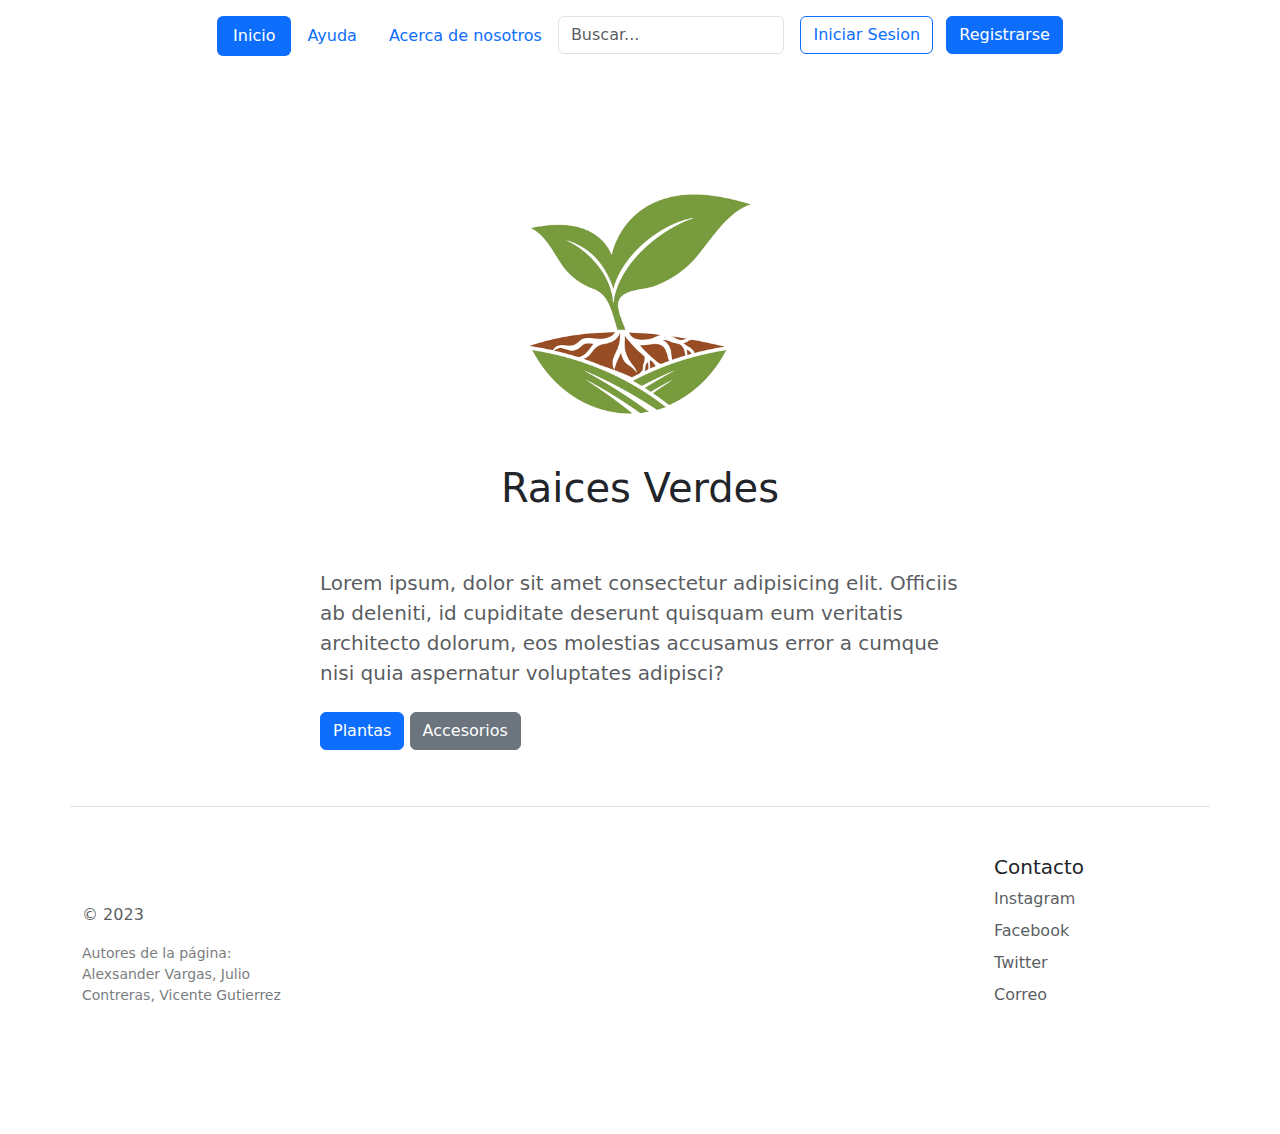
<file: index.html>
<!DOCTYPE html>
<html lang="en">

<head>
  <meta charset="UTF-8">
  <meta http-equiv="X-UA-Compatible" content="IE=edge">
  <meta name="viewport" content="width=device-width, initial-scale=1.0">
  <title>Raices Verdes</title>
  <link rel="stylesheet" href="mystyle.css">
  <link rel="stylesheet" href="css/bootstrap.min.css">
  <script src="js/bootstrap.bundle.js"></script>
</head>

<body>
  <div class="container">
    <header class="d-flex justify-content-center py-3">
      <ul class="nav nav-pills">
        <li class="nav-item"><a href="#" class="nav-link active" aria-current="page">Inicio</a></li>
        <li class="nav-item"><a href="ayuda.html" class="nav-link">Ayuda</a></li>
        <li class="nav-item"><a href="acercade.html" class="nav-link">Acerca de nosotros</a></li>
        <form>
          <input type="search" class="form-control" placeholder="Buscar...">
        </form>
      </ul>
      <div class="col-md-3 text-end">
        <a href="login.html" class="btn btn-outline-primary me-2">Iniciar Sesion</a>
        <a href="registro.html" class="btn btn-primary">Registrarse</a>
      </div>
    </header>
  </div>




  <br><br><br>
  <div class="col-lg-6 col-md-8 mx-auto">
    <img src="img/capitalismo.png" alt="..." width="50%" class="rounded mx-auto d-block">
    <h1 class="fw-light">Raices Verdes</h1><br><br>
    <p class="lead text-body-secondary">Lorem ipsum, dolor sit amet consectetur adipisicing elit. Officiis ab deleniti,
      id cupiditate deserunt quisquam eum veritatis architecto dolorum, eos molestias accusamus error a cumque nisi quia
      aspernatur voluptates adipisci?</p>
    <p>
      <a href="plantas.html" class="btn btn-primary my-2">Plantas</a>
      <a href="accesorios.html" class="btn btn-secondary my-2">Accesorios</a>
    </p>
  </div>

  <div class="container">
    <footer class="row row-cols-1 row-cols-sm-2 row-cols-md-5 py-5 my-5 border-top">
      <div class="col mb-3">
        <a href="/" class="d-flex align-items-center mb-3 link-body-emphasis text-decoration-none">
          <svg class="bi me-2" width="40" height="32">
            <use xlink:href="#bootstrap"></use>
          </svg>
        </a>
        <p class="text-body-secondary">© 2023</p>
        <p class="small opacity">Autores de la página: Alexsander Vargas, Julio Contreras, Vicente Gutierrez</p>
      </div>
      <div class="col mb-3">
      </div>
      <div class="col mb-3">
      </div>
      <div class="col mb-3">
      </div>
      <div class="col mb-3">
        <h5>Contacto</h5>
        <ul class="nav flex-column">
          <li class="nav-item mb-2"><a href="#" class="nav-link p-0 text-body-secondary">Instagram</a></li>
          <li class="nav-item mb-2"><a href="#" class="nav-link p-0 text-body-secondary">Facebook</a></li>
          <li class="nav-item mb-2"><a href="#" class="nav-link p-0 text-body-secondary">Twitter</a></li>
          <li class="nav-item mb-2"><a href="#" class="nav-link p-0 text-body-secondary">Correo</a></li>
        </ul>
      </div>
    </footer>
  </div>

</body>


</html>
</file>
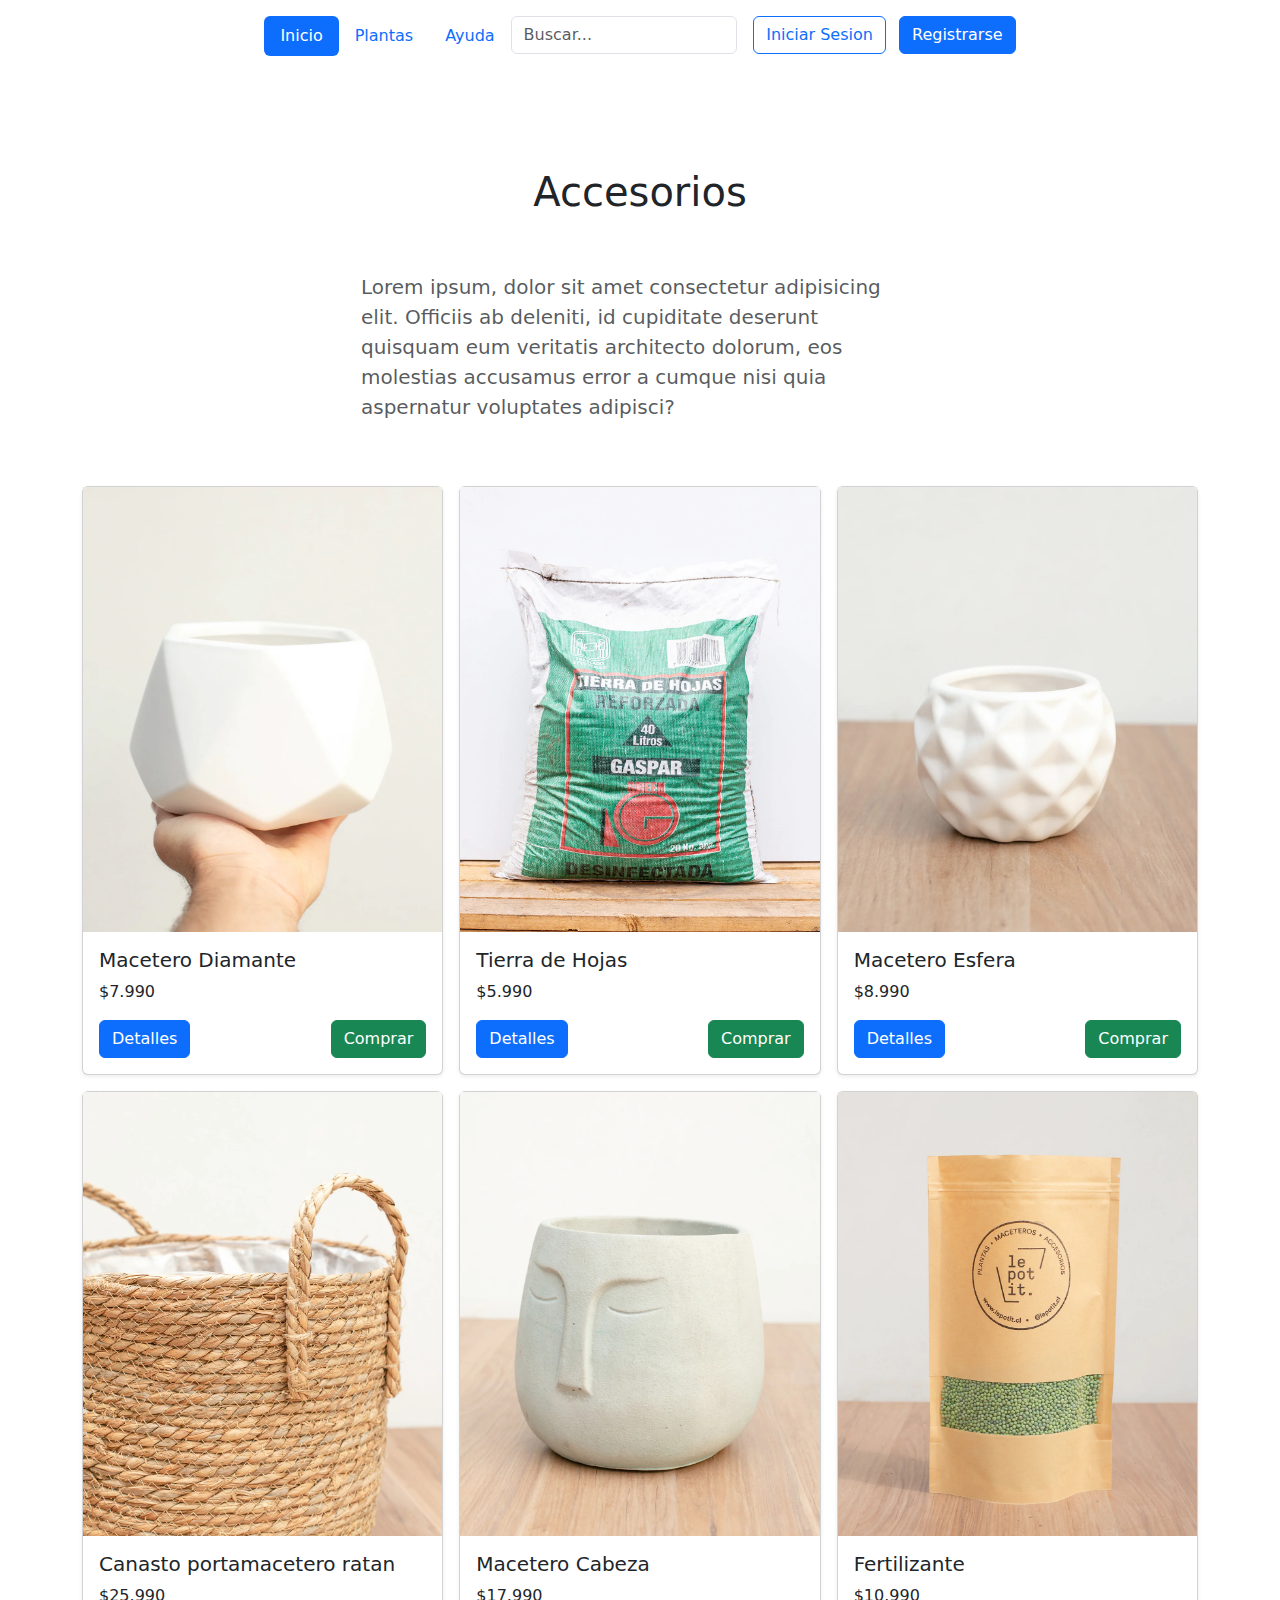
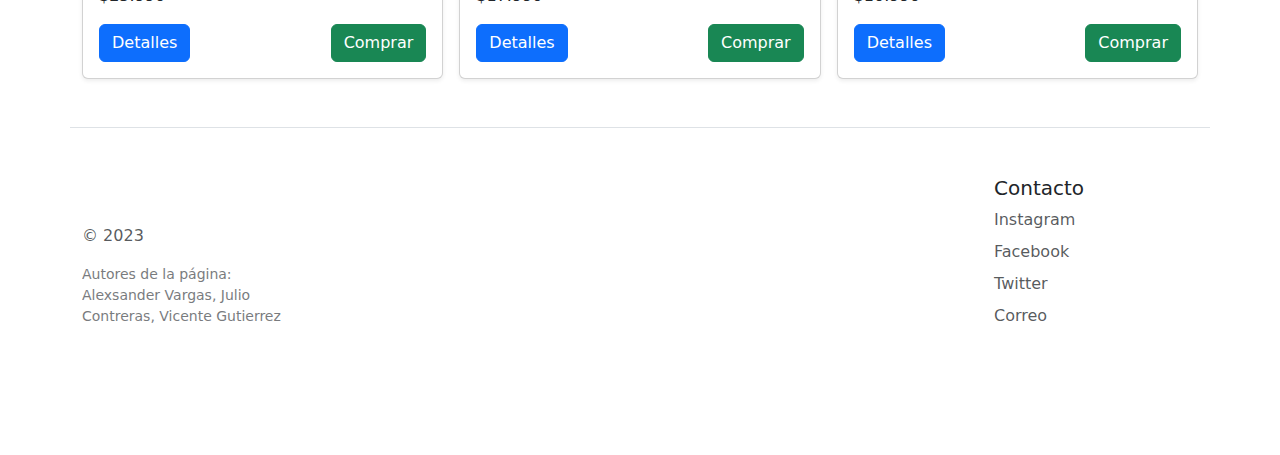
<file: accesorios.html>
<!DOCTYPE html>
<html lang="en">

<head>
  <meta charset="UTF-8">
  <meta http-equiv="X-UA-Compatible" content="IE=edge">
  <meta name="viewport" content="width=device-width, initial-scale=1.0">
  <title>Tierra</title>
  <link rel="stylesheet" href="mystyle.css">
  <link rel="stylesheet" href="css/bootstrap.min.css">
  <script src="js/bootstrap.bundle.js"></script>
</head>

<body>
  <div class="container">
    <header class="d-flex justify-content-center py-3">
      <ul class="nav nav-pills">
        <li class="nav-item"><a href="index.html" class="nav-link active" aria-current="page">Inicio</a></li>
        <li class="nav-item"><a href="plantas.html" class="nav-link">Plantas</a></li>
        <li class="nav-item"><a href="#" class="nav-link">Ayuda</a></li>
        <form>
          <input type="search" class="form-control" placeholder="Buscar...">
        </form>
      </ul>
      <div class="col-md-3 text-end">
        <a href="login.html" class="btn btn-outline-primary me-2">Iniciar Sesion</a>
        <a href="registro.html" class="btn btn-primary">Registrarse</a>
      </div>
    </header>
  </div>
  <br><br><br><br>

<main>
  <div class="container">
    <div class="col-lg-6 col-md-8 mx-auto">
      <h1 class="fw-light">Accesorios</h1><br><br>
      <p class="lead text-body-secondary">Lorem ipsum, dolor sit amet consectetur adipisicing elit. Officiis ab
        deleniti,
        id cupiditate deserunt quisquam eum veritatis architecto dolorum, eos molestias accusamus error a cumque nisi
        quia
        aspernatur voluptates adipisci?</p>
    </div><br><br>

    <div class="row row-cols-1 row-cols-sm-2 row-cols-md-3 g-3">
      <div class="col">
        <div class="card shadow-sm">
          <img src="img/a1.jpg" alt="">
          <div class="card-body">
            <h5 class="card-title">Macetero Diamante</h5>
            <p class="card-text">$7.990</p>
            <div class="d-flex justify-content-between align-items-center">
              <div class="btn-group">
                <a href="" class="btn btn-primary">Detalles</a>
              </div>
              <a href="" class="btn btn-success">Comprar</a>
            </div>
          </div>
        </div>
      </div>

      <div class="col">
        <div class="card shadow-sm">
          <img src="img/a2.jpg" alt="">
          <div class="card-body">
            <h5 class="card-title">Tierra de Hojas</h5>
            <p class="card-text">$5.990</p>
            <div class="d-flex justify-content-between align-items-center">
              <div class="btn-group">
                <a href="" class="btn btn-primary">Detalles</a>
              </div>
              <a href="" class="btn btn-success">Comprar</a>
            </div>
          </div>
        </div>
      </div>

      <div class="col">
        <div class="card shadow-sm">
          <img src="img/a3.jpg" alt="">
          <div class="card-body">
            <h5 class="card-title">Macetero Esfera</h5>
            <p class="card-text">$8.990</p>
            <div class="d-flex justify-content-between align-items-center">
              <div class="btn-group">
                <a href="" class="btn btn-primary">Detalles</a>
              </div>
              <a href="" class="btn btn-success">Comprar</a>
            </div>
          </div>
        </div>
      </div>

      <div class="col">
        <div class="card shadow-sm">
          <img src="img/a4.jpg" alt="">
          <div class="card-body">
            <h5 class="card-title">Canasto portamacetero ratan</h5>
            <p class="card-text">$25.990</p>
            <div class="d-flex justify-content-between align-items-center">
              <div class="btn-group">
                <a href="" class="btn btn-primary">Detalles</a>
              </div>
              <a href="" class="btn btn-success">Comprar</a>
            </div>
          </div>
        </div>
      </div>

      <div class="col">
        <div class="card shadow-sm">
          <img src="img/a5.jpg" alt="">
          <div class="card-body">
            <h5 class="card-title">Macetero Cabeza</h5>
            <p class="card-text">$17.990</p>
            <div class="d-flex justify-content-between align-items-center">
              <div class="btn-group">
                <a href="" class="btn btn-primary">Detalles</a>
              </div>
              <a href="" class="btn btn-success">Comprar</a>
            </div>
          </div>
        </div>
      </div>

      <div class="col">
        <div class="card shadow-sm">
          <img src="img/a6.jpg" alt="">
          <div class="card-body">
            <h5 class="card-title">Fertilizante</h5>
            <p class="card-text">$10.990</p>
            <div class="d-flex justify-content-between align-items-center">
              <div class="btn-group">
                <a href="" class="btn btn-primary">Detalles</a>
              </div>
              <a href="" class="btn btn-success">Comprar</a>
            </div>
          </div>
        </div>
      </div>






</main>


<div class="container">
  <footer class="row row-cols-1 row-cols-sm-2 row-cols-md-5 py-5 my-5 border-top">
    <div class="col mb-3">
      <a href="/" class="d-flex align-items-center mb-3 link-body-emphasis text-decoration-none">
        <svg class="bi me-2" width="40" height="32"><use xlink:href="#bootstrap"></use></svg>
      </a>
      <p class="text-body-secondary">© 2023</p>
      <p class="small opacity">Autores de la página: Alexsander Vargas, Julio Contreras, Vicente Gutierrez</p>
    </div>  
    <div class="col mb-3">    
    </div>
    <div class="col mb-3">
    </div>   
    <div class="col mb-3">
    </div>
    <div class="col mb-3">
      <h5>Contacto</h5>
      <ul class="nav flex-column">
        <li class="nav-item mb-2"><a href="#" class="nav-link p-0 text-body-secondary">Instagram</a></li>
        <li class="nav-item mb-2"><a href="#" class="nav-link p-0 text-body-secondary">Facebook</a></li>
        <li class="nav-item mb-2"><a href="#" class="nav-link p-0 text-body-secondary">Twitter</a></li>
        <li class="nav-item mb-2"><a href="#" class="nav-link p-0 text-body-secondary">Correo</a></li>
      </ul>
    </div>
  </footer>
</div>

</body>

</html>
</file>
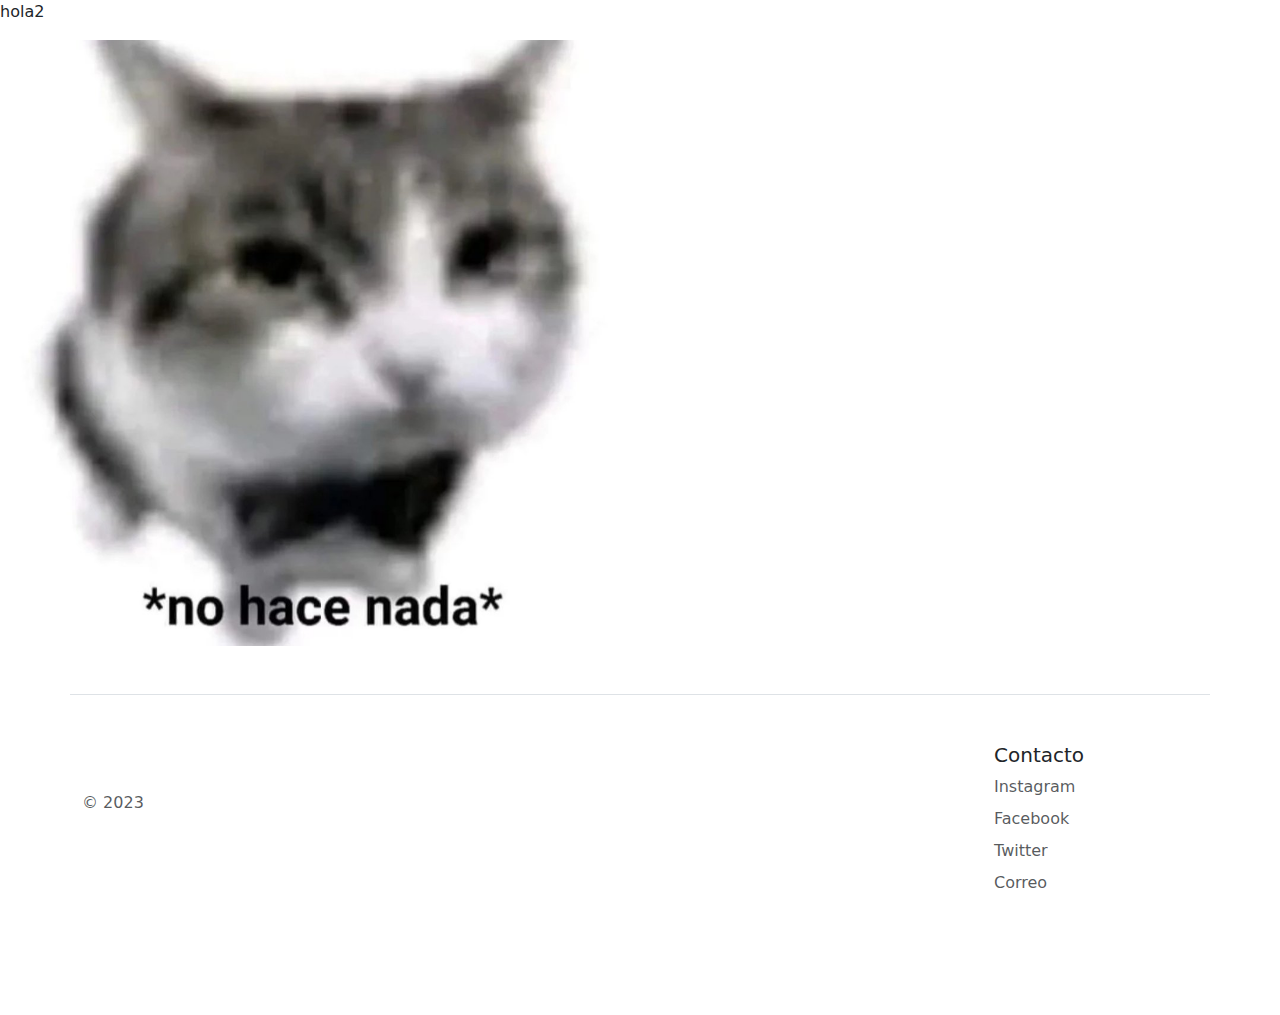
<file: acercade.html>
<!DOCTYPE html>
<html lang="en">
<head>
    <meta charset="UTF-8">
    <meta http-equiv="X-UA-Compatible" content="IE=edge">
    <meta name="viewport" content="width=device-width, initial-scale=1.0">
    <title>Acerca de nosotros</title>
    <link rel="stylesheet" href="mystyle.css">
    <link rel="stylesheet" href="css/bootstrap.min.css">
    <script src="js/bootstrap.bundle.js"></script>
</head>
<body>
    <p>hola2</p>
    <img src="img/gato2.jpg" width="50%">

    <div class="container">
        <footer class="row row-cols-1 row-cols-sm-2 row-cols-md-5 py-5 my-5 border-top">
          <div class="col mb-3">
            <a href="/" class="d-flex align-items-center mb-3 link-body-emphasis text-decoration-none">
              <svg class="bi me-2" width="40" height="32"><use xlink:href="#bootstrap"></use></svg>
            </a>
            <p class="text-body-secondary">© 2023</p>
          </div>  
          <div class="col mb-3">    
          </div>
          <div class="col mb-3">
          </div>   
          <div class="col mb-3">
          </div>
          <div class="col mb-3">
            <h5>Contacto</h5>
            <ul class="nav flex-column">
              <li class="nav-item mb-2"><a href="#" class="nav-link p-0 text-body-secondary">Instagram</a></li>
              <li class="nav-item mb-2"><a href="#" class="nav-link p-0 text-body-secondary">Facebook</a></li>
              <li class="nav-item mb-2"><a href="#" class="nav-link p-0 text-body-secondary">Twitter</a></li>
              <li class="nav-item mb-2"><a href="#" class="nav-link p-0 text-body-secondary">Correo</a></li>
            </ul>
          </div>
        </footer>
      </div>
    
</body>
</html>
</file>
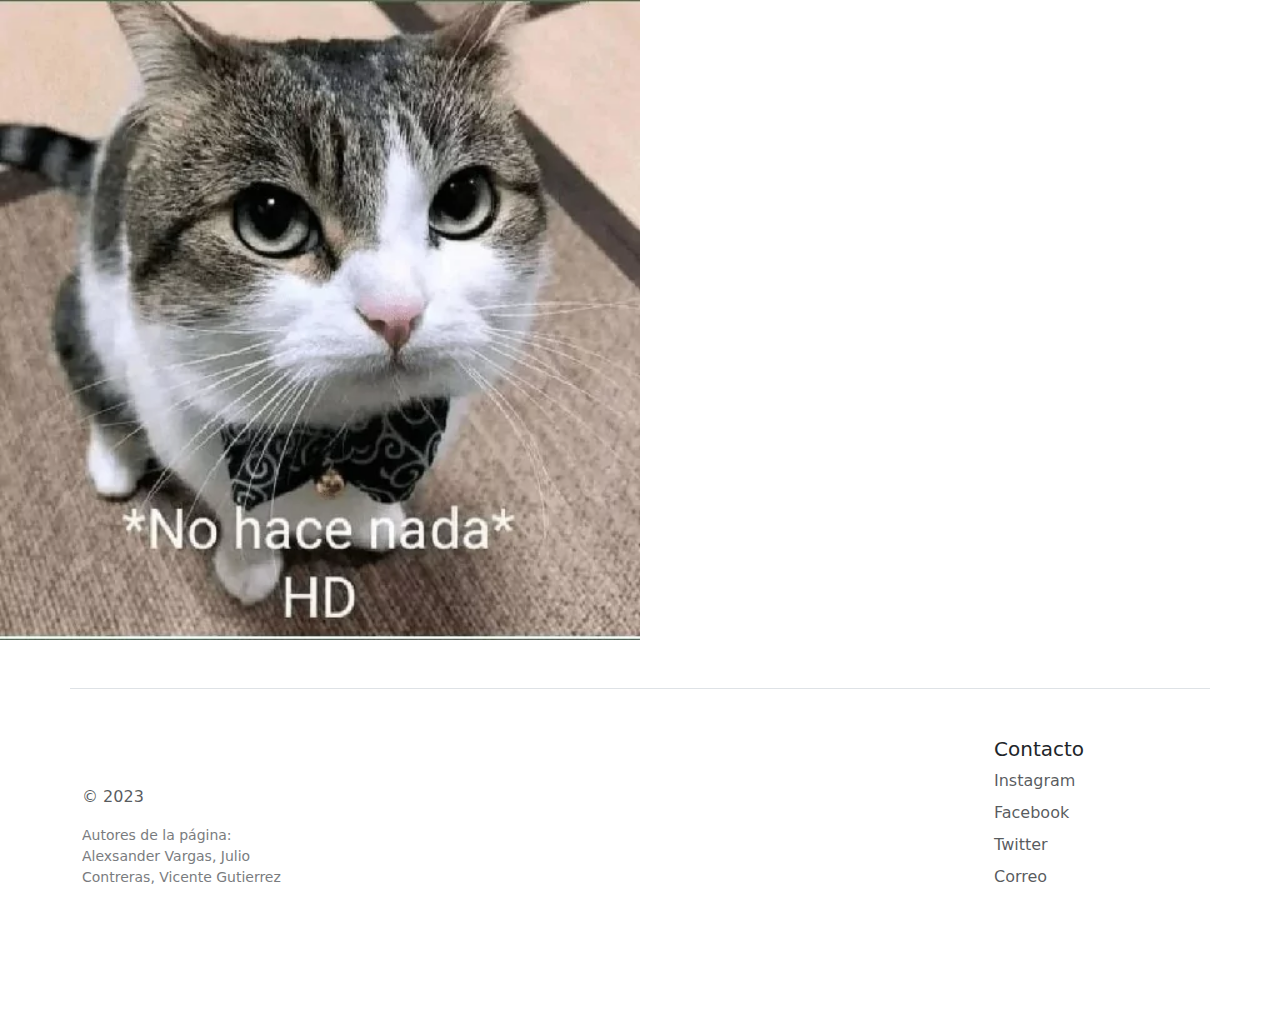
<file: ayuda.html>
<!DOCTYPE html>
<html lang="en">
<head>
    <meta charset="UTF-8">
    <meta http-equiv="X-UA-Compatible" content="IE=edge">
    <meta name="viewport" content="width=device-width, initial-scale=1.0">
    <title>Ayuda</title>
    <link rel="stylesheet" href="mystyle.css">
    <link rel="stylesheet" href="css/bootstrap.min.css">
    <script src="js/bootstrap.bundle.js"></script>
</head>
<body>

    <img src="img/gato.jpg" width="50%">

    <div class="container">
        <footer class="row row-cols-1 row-cols-sm-2 row-cols-md-5 py-5 my-5 border-top">
          <div class="col mb-3">
            <a href="/" class="d-flex align-items-center mb-3 link-body-emphasis text-decoration-none">
              <svg class="bi me-2" width="40" height="32">
                <use xlink:href="#bootstrap"></use>
              </svg>
            </a>
            <p class="text-body-secondary">© 2023</p>
            <p class="small opacity">Autores de la página: Alexsander Vargas, Julio Contreras, Vicente Gutierrez</p>
          </div>
          <div class="col mb-3">
          </div>
          <div class="col mb-3">
          </div>
          <div class="col mb-3">
          </div>
          <div class="col mb-3">
            <h5>Contacto</h5>
            <ul class="nav flex-column">
              <li class="nav-item mb-2"><a href="#" class="nav-link p-0 text-body-secondary">Instagram</a></li>
              <li class="nav-item mb-2"><a href="#" class="nav-link p-0 text-body-secondary">Facebook</a></li>
              <li class="nav-item mb-2"><a href="#" class="nav-link p-0 text-body-secondary">Twitter</a></li>
              <li class="nav-item mb-2"><a href="#" class="nav-link p-0 text-body-secondary">Correo</a></li>
            </ul>
          </div>
        </footer>
    
</body>
</html>
</file>
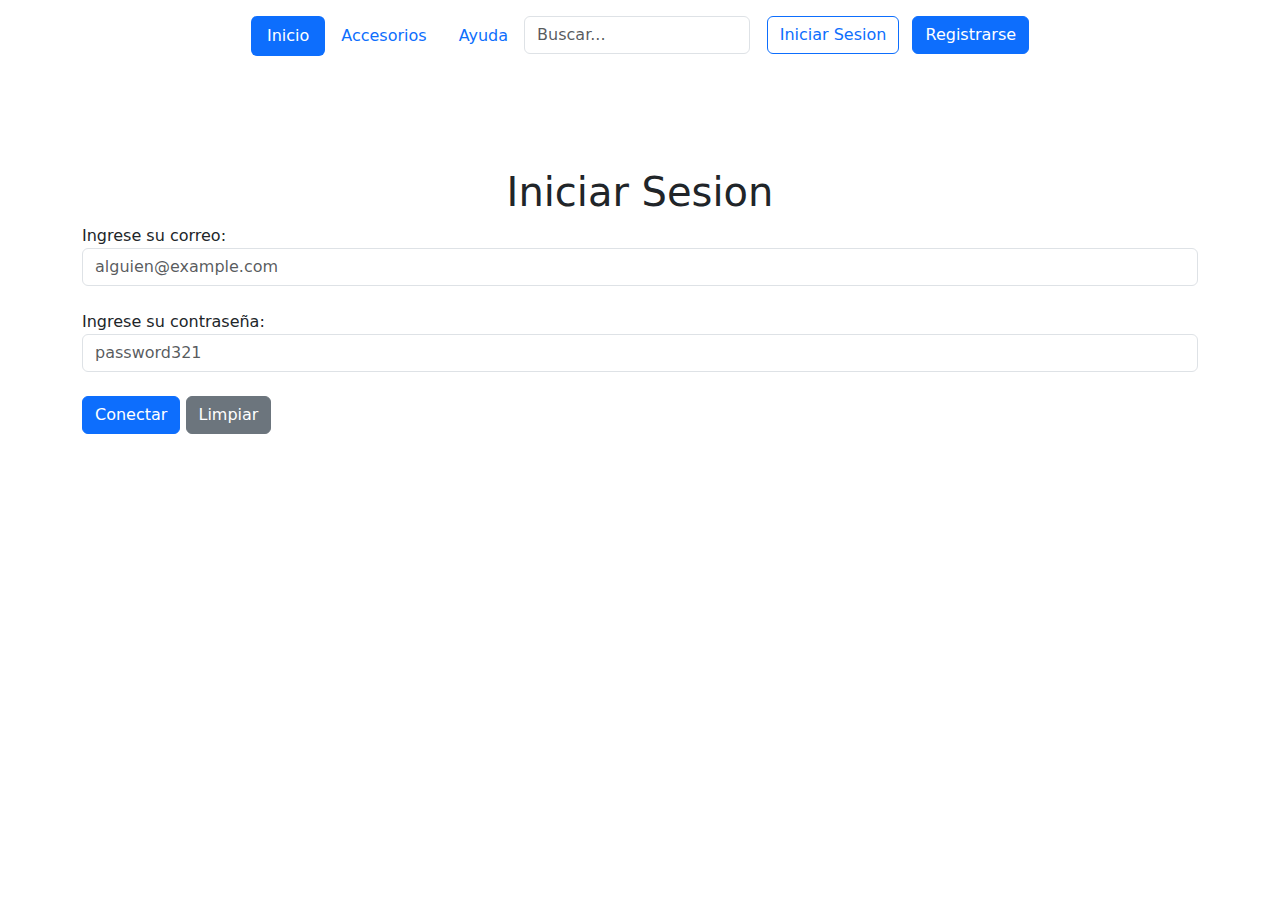
<file: login.html>
<!DOCTYPE html>
<html lang="en">
<head>
    <meta charset="UTF-8">
    <meta http-equiv="X-UA-Compatible" content="IE=edge">
    <meta name="viewport" content="width=
    , initial-scale=1.0">
    <title>Inicio Sesión</title>
    <link rel="stylesheet" href="mystyle.css">
    <link rel="stylesheet" href="css/bootstrap.min.css">
    <script src="js/bootstrap.bundle.js"></script>

</head>
<body>
  
  <div class="container">
    <header class="d-flex justify-content-center py-3">
      <ul class="nav nav-pills">
        <li class="nav-item"><a href="index.html" class="nav-link active" aria-current="page">Inicio</a></li>
        <li class="nav-item"><a href="accesorios.html" class="nav-link">Accesorios</a></li>
        <li class="nav-item"><a href="#" class="nav-link">Ayuda</a></li>
    
        <form>
          <input type="search" class="form-control" placeholder="Buscar...">
        </form>
      </ul>
      <div class="col-md-3 text-end">
        <a href="login.html" class="btn btn-outline-primary me-2">Iniciar Sesion</a>
        <a href="registro.html" class="btn btn-primary">Registrarse</a>
      </div>
    </header>
  </div>
  <br><br><br><br>

  <div class="container">
    <div class="row">
      <form>
        <h1>Iniciar Sesion</h1>
        <div class="form-group">
          <label for="correo">Ingrese su correo: </label>
          <input class="form-control" type="text" id="correo" placeholder="alguien@example.com"><br>
        </div>
        <div class="form-group">
          <label for="password">Ingrese su contraseña: </label>
          <input class="form-control" type="password" id="password" placeholder="password321">

        </div><br>
        <div class="form-group col-sm">
          <input class="btn btn-primary" type="button" name="btnConectar" value="Conectar" data-bs-toggle="modal" data-bs-target="#modalInicio">
          <button class="btn btn-secondary" type="reset">Limpiar</button>
        </div>
      </form>
    </div>
  </div>



  <!-- Modal -->
  <div class="modal fade" id="modalInicio" tabindex="-1" aria-labelledby="exampleModalLabel" aria-hidden="true">
    <div class="modal-dialog">
      <div class="modal-content">
        <div class="modal-header">
          <h1 class="modal-title fs-4" id="tituloModal">Bienvenido</h1>
        </div>

        <div class="modal-body mx-auto d-block">
          <img src="img/capitalismo.png" class="img-thumbnail mx-auto">
        </div>

        <div class="modal-footer">
          <button type="submit" class="btn btn-primary">Conectar</button>
          <button type="button" class="btn btn-secondary" data-bs-dismiss="modal">Salir</button>

        </div>
      </div>
    </div>
    
</body>

<script>


</script>
</html>
</file>
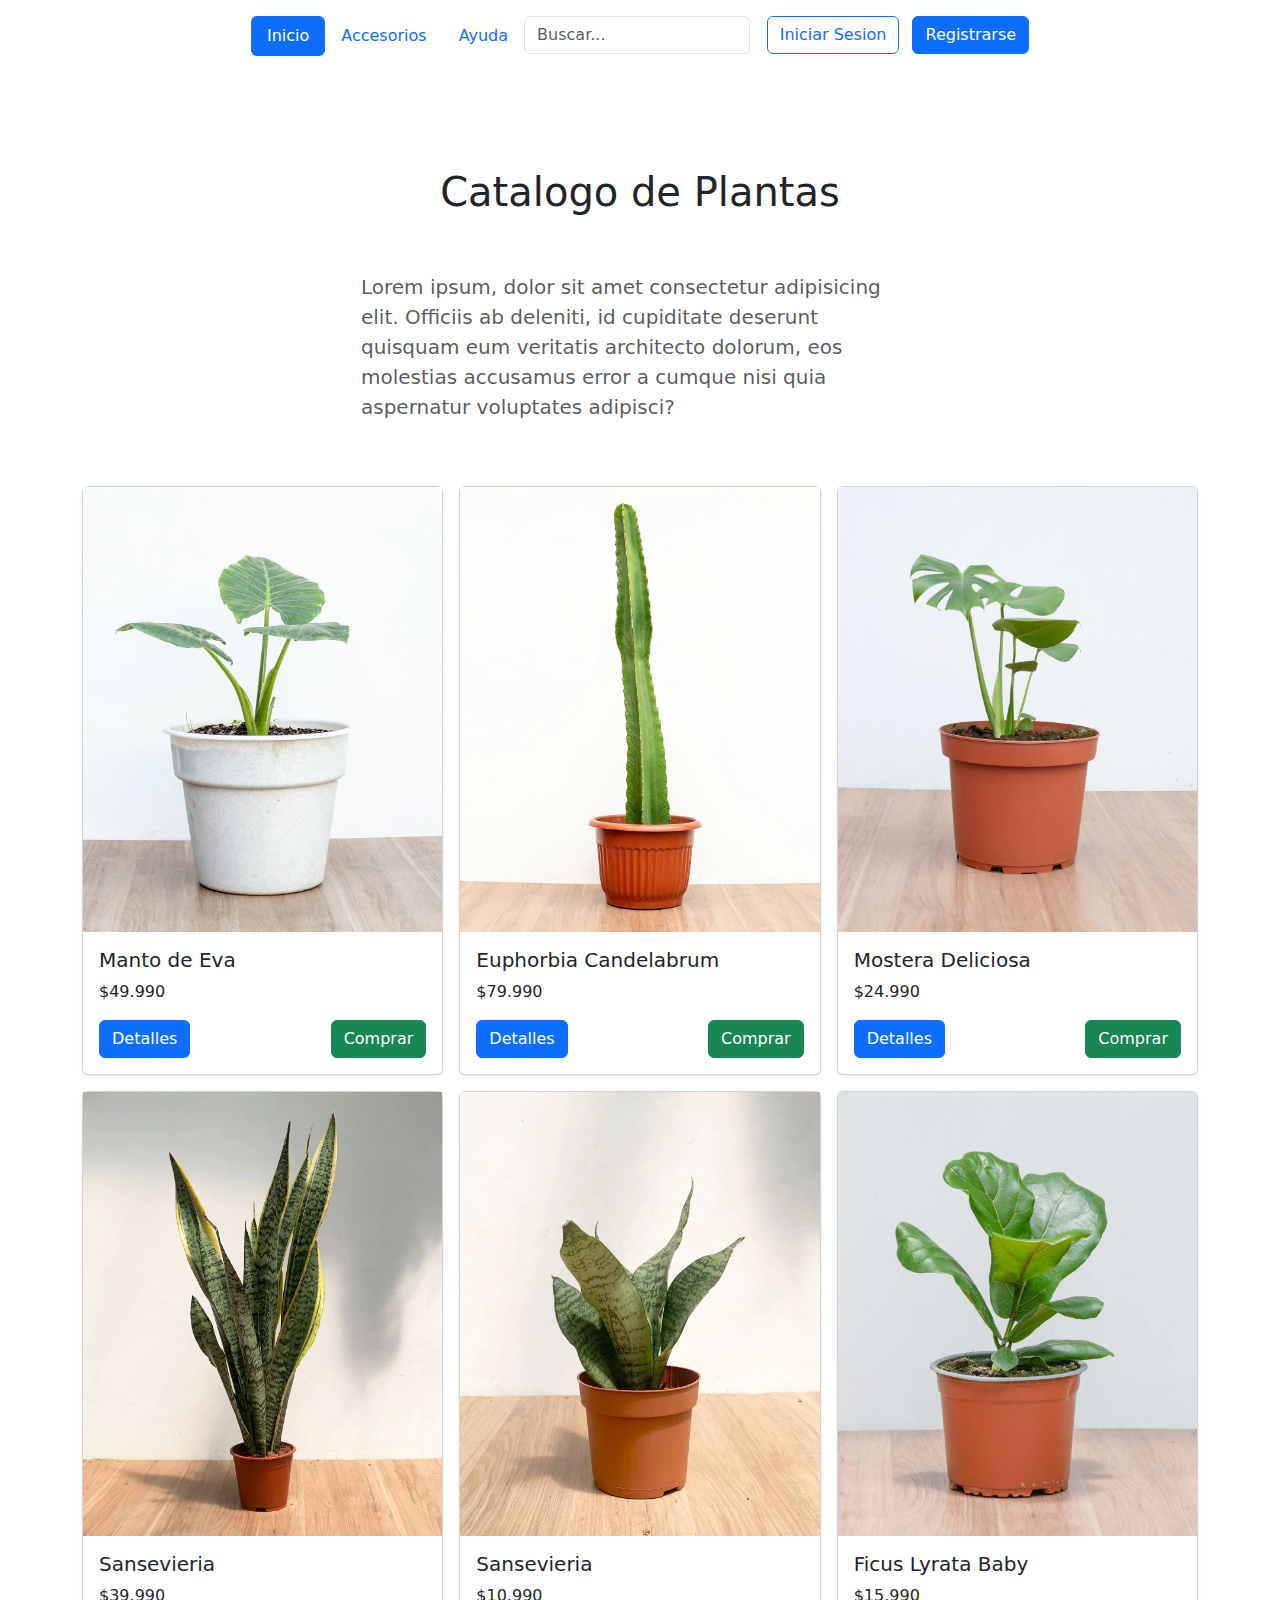
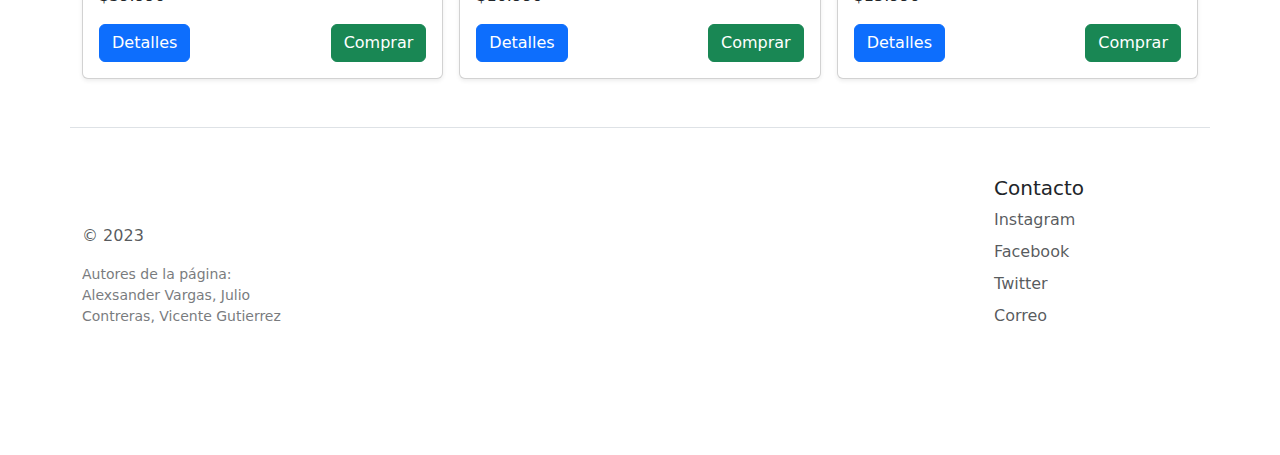
<file: plantas.html>
<!DOCTYPE html>
<html lang="en">

<head>
  <meta charset="UTF-8">
  <meta http-equiv="X-UA-Compatible" content="IE=edge">
  <meta name="viewport" content="width=device-width, initial-scale=1.0">
  <title>Plantas</title>
  <link rel="stylesheet" href="mystyle.css">
  <link rel="stylesheet" href="css/bootstrap.min.css">
  <script src="js/bootstrap.bundle.js"></script>
</head>

<body>
  <div class="container">
    <header class="d-flex justify-content-center py-3">
      <ul class="nav nav-pills">
        <li class="nav-item"><a href="index.html" class="nav-link active" aria-current="page">Inicio</a></li>
        <li class="nav-item"><a href="accesorios.html" class="nav-link">Accesorios</a></li>
        <li class="nav-item"><a href="#" class="nav-link">Ayuda</a></li>
     
        <form>
          <input type="search" class="form-control" placeholder="Buscar...">
        </form>
      </ul>
      <div class="col-md-3 text-end">
        <a href="login.html" class="btn btn-outline-primary me-2">Iniciar Sesion</a>
        <a href="registro.html" class="btn btn-primary">Registrarse</a>
      </div>
    </header>
  </div>
  <br><br><br><br>

  <main>
    <div class="container">
      <div class="col-lg-6 col-md-8 mx-auto">
        <h1 class="fw-light">Catalogo de Plantas</h1><br><br>
        <p class="lead text-body-secondary">Lorem ipsum, dolor sit amet consectetur adipisicing elit. Officiis ab
          deleniti,
          id cupiditate deserunt quisquam eum veritatis architecto dolorum, eos molestias accusamus error a cumque nisi
          quia
          aspernatur voluptates adipisci?</p>
      </div><br><br>

      <div class="row row-cols-1 row-cols-sm-2 row-cols-md-3 g-3">
        <div class="col">
          <div class="card shadow-sm">
            <img src="img/p1.jpg" alt="">
            <div class="card-body">
              <h5 class="card-title">Manto de Eva</h5>
              <p class="card-text">$49.990</p>
              <div class="d-flex justify-content-between align-items-center">
                <div class="btn-group">
                  <a href="" class="btn btn-primary">Detalles</a>
                </div>
                <a href="" class="btn btn-success">Comprar</a>
              </div>
            </div>
          </div>
        </div>

        <div class="col">
          <div class="card shadow-sm">
            <img src="img/planta2.jpg" alt="">
            <div class="card-body">
              <h5 class="card-title">Euphorbia Candelabrum</h5>
              <p class="card-text">$79.990</p>
              <div class="d-flex justify-content-between align-items-center">
                <div class="btn-group">
                  <a href="" class="btn btn-primary">Detalles</a>
                </div>
                <a href="" class="btn btn-success">Comprar</a>
              </div>
            </div>
          </div>
        </div>

        <div class="col">
          <div class="card shadow-sm">
            <img src="img/p3.jpg" alt="">
            <div class="card-body">
              <h5 class="card-title">Mostera Deliciosa</h5>
              <p class="card-text">$24.990</p>
              <div class="d-flex justify-content-between align-items-center">
                <div class="btn-group">
                  <a href="" class="btn btn-primary">Detalles</a>
                </div>
                <a href="" class="btn btn-success">Comprar</a>
              </div>
            </div>
          </div>
        </div>

        <div class="col">
          <div class="card shadow-sm">
            <img src="img/p4.jpg" alt="">
            <div class="card-body">
              <h5 class="card-title">Sansevieria </h5>
              <p class="card-text">$39.990</p>
              <div class="d-flex justify-content-between align-items-center">
                <div class="btn-group">
                  <a href="" class="btn btn-primary">Detalles</a>
                </div>
                <a href="" class="btn btn-success">Comprar</a>
              </div>
            </div>
          </div>
        </div>

        <div class="col">
          <div class="card shadow-sm">
            <img src="img/p5.jpg" alt="">
            <div class="card-body">
              <h5 class="card-title">Sansevieria</h5>
              <p class="card-text">$10.990</p>
              <div class="d-flex justify-content-between align-items-center">
                <div class="btn-group">
                  <a href="" class="btn btn-primary">Detalles</a>
                </div>
                <a href="" class="btn btn-success">Comprar</a>
              </div>
            </div>
          </div>
        </div>

        <div class="col">
          <div class="card shadow-sm">
            <img src="img/p6.jpg" alt="">
            <div class="card-body">
              <h5 class="card-title">Ficus Lyrata Baby</h5>
              <p class="card-text">$15.990</p>
              <div class="d-flex justify-content-between align-items-center">
                <div class="btn-group">
                  <a href="" class="btn btn-primary">Detalles</a>
                </div>
                <a href="" class="btn btn-success">Comprar</a>
              </div>
            </div>
          </div>
        </div>
      </div>

  </main>


  <div class="container">
    <footer class="row row-cols-1 row-cols-sm-2 row-cols-md-5 py-5 my-5 border-top">
      <div class="col mb-3">
        <a href="/" class="d-flex align-items-center mb-3 link-body-emphasis text-decoration-none">
          <svg class="bi me-2" width="40" height="32"><use xlink:href="#bootstrap"></use></svg>
        </a>
        <p class="text-body-secondary">© 2023</p>
        <p class="small opacity">Autores de la página: Alexsander Vargas, Julio Contreras, Vicente Gutierrez</p>
      </div>  
      <div class="col mb-3">    
      </div>
      <div class="col mb-3">
      </div>   
      <div class="col mb-3">
      </div>
      <div class="col mb-3">
        <h5>Contacto</h5>
        <ul class="nav flex-column">
          <li class="nav-item mb-2"><a href="#" class="nav-link p-0 text-body-secondary">Instagram</a></li>
          <li class="nav-item mb-2"><a href="#" class="nav-link p-0 text-body-secondary">Facebook</a></li>
          <li class="nav-item mb-2"><a href="#" class="nav-link p-0 text-body-secondary">Twitter</a></li>
          <li class="nav-item mb-2"><a href="#" class="nav-link p-0 text-body-secondary">Correo</a></li>
        </ul>
      </div>
    </footer>
  </div>

</body>

</html>
</file>
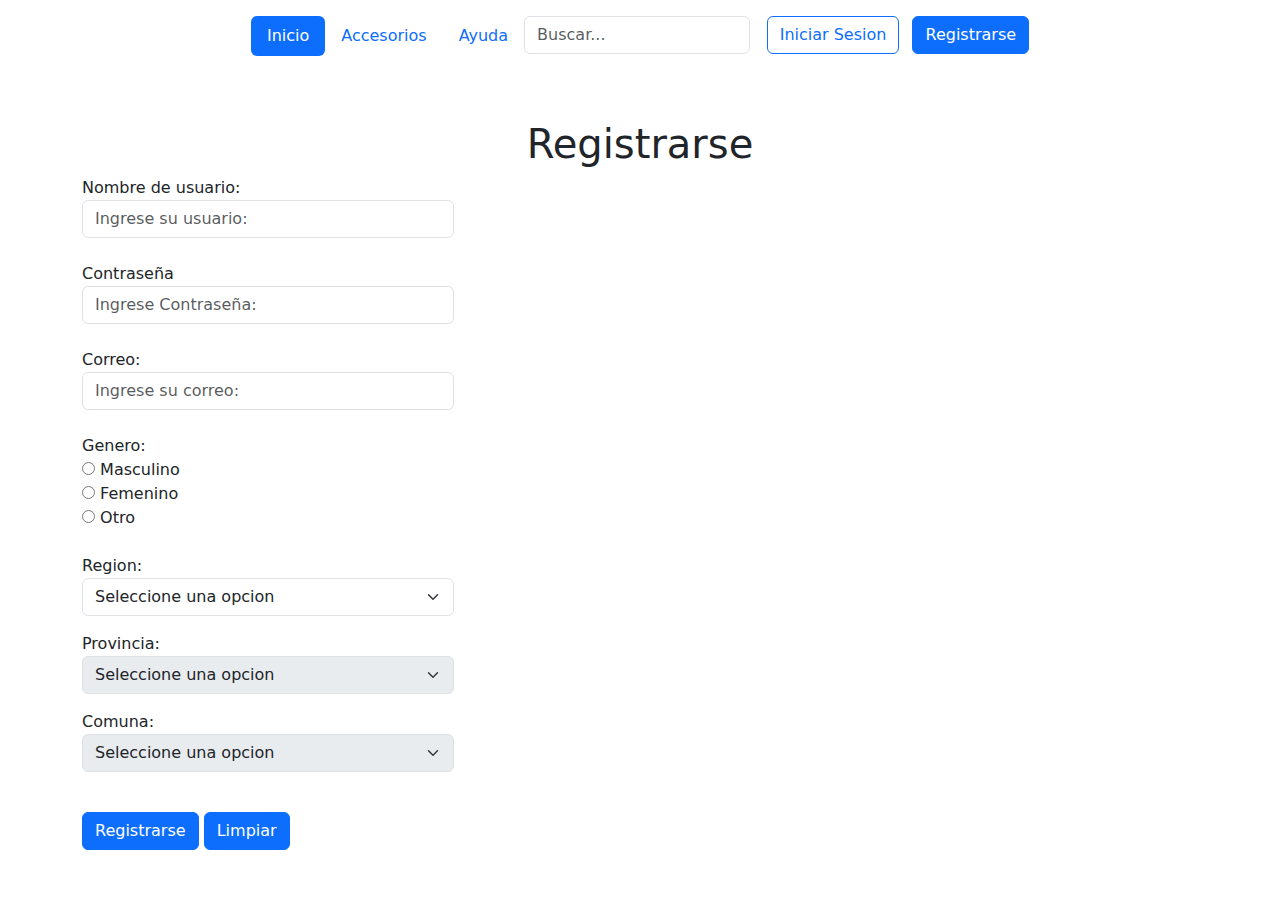
<file: registro.html>
<!DOCTYPE html>
<html lang="en">

<head>
  <meta charset="UTF-8">
  <meta http-equiv="X-UA-Compatible" content="IE=edge">
  <meta name="viewport" content="width=
    , initial-scale=1.0">
  <title>Registro de usuario</title>
  <link rel="stylesheet" href="mystyle.css">
  <link rel="stylesheet" href="css/bootstrap.min.css">

</head>

<body>
  <div class="container">
    <header class="d-flex justify-content-center py-3">
      <ul class="nav nav-pills">
        <li class="nav-item"><a href="index.html" class="nav-link active" aria-current="page">Inicio</a></li>
        <li class="nav-item"><a href="accesorios.html" class="nav-link">Accesorios</a></li>
        <li class="nav-item"><a href="#" class="nav-link">Ayuda</a></li>

        <form>
          <input type="search" class="form-control" placeholder="Buscar...">
        </form>
      </ul>
      <div class="col-md-3 text-end">
        <a href="login.html" class="btn btn-outline-primary me-2">Iniciar Sesion</a>
        <a href="registro.html" class="btn btn-primary">Registrarse</a>
      </div>
    </header>
  </div>
  <br><br>


  <div class="container">
    <div class="row">
      <form>
        <h1>Registrarse</h1>
        <div class="form-group col-sm-4">
          <label for="username">Nombre de usuario: </label>
          <input class="form-control" type="text" name="username" id="username" placeholder="Ingrese su usuario: "><br>
        </div>
        <div class="form-group col-sm-4">
          <label for="password">Contraseña</label>
          <input class="form-control" type="password" name="password" id="password"
            placeholder="Ingrese Contraseña:"><br>
        </div>

        <div class="form-group col-sm-4">
          <label for="correo">Correo: </label>
          <input class="form-control" type="text" name="correo" id="correo" placeholder="Ingrese su correo: "><br>

        </div>

      
        <div class="form-group col-sm-4">
          
          <label>Genero:</label><br>
          <input type="radio" name="optRadio" id="optRadio" value="Masculino">
          <label for="optRadio">Masculino</label><br>

          <input type="radio" name="optRadio" id="optRadio" value="Femenino">
          <label for="optRadio">Femenino</label><br>

          <input type="radio" name="optRadio" id="optRadio" value="Otro">
          <label for="optRadio">Otro</label><br><br>

          
          <label for="cboRegiones">Region:</label>
          <select name="cboRegiones" id="cboRegiones" class="form-select mb-3 col-md-4">
            <option value="" disable hidden>Seleccione una opcion</option>
          </select>

          <label for="cboProvincias">Provincia:</label>
          <select name="cboProvincias" id="cboProvincias" class="form-select mb-3 col-md-4" disabled>
            <option value="" disable hidden>Seleccione una opcion</option>
          </select>

          <label for="cboComunas">Comuna:</label>
          <select name="cboComunas" id="cboComunas" class="form-select mb-3 col-md-4" disabled>
            <option value="" disable hidden>Seleccione una opcion</option>
          </select>


        </div>
        <br>
        <div class="form-group">
          <button type="button" class="btn btn-primary" id="btnRegistrar">Registrarse</button>
          <input class="btn btn-primary" type="reset" name="btnReset" value="Limpiar">
        </div>
      </form>
      </div>
    </div>
  </div>
</body>

<script src="js/bootstrap.bundle.min.js"></script>
<script src="https://ajax.googleapis.com/ajax/libs/jquery/3.6.4/jquery.min.js"></script>
<script>
  
  $(document).ready(function(){
    $("#btnRegistrar").click(function(){
      

      var user = $("username").val();
      var pass = document.getElementById("password").value;
      var mail = $("correo").val();
      var resul = true

 
      //Condiciones Nombre de usuario
      if (user.length == 0){
        resul = false
        $("#username").css("border", "2px solid red")

      }else {
        $("#username").css("border","1px solid black")
      }


      //Condiciones Contraseña
      if (pass.length < 10){
        resul = false
        $("password").css("border", "2px solid red")
      } else {
        $("#password").css("border", "1px solid black")
      }


      // Condiciones correo
      if (mail.includes("@", 0 )){
        $("#correo").css("border", "1px solid black")
      } else {
        resul = false
        $("correo").css("border", "2px solid red")
      }
    })
  })

</script>

</html>
</file>
<file: mystyle.css>
body {
    background-color: beige;

}

h1 {
    text-align: center;

}
html {
    box-sizing: border-box;
  }
  
  *, *:before, *:after {
    box-sizing: inherit;
  }
  
  .column {
    float: left;
    width: 33.3%;
    margin-bottom: 16px;
    padding: 0 8px;
  }
  
  @media screen and (max-width: 650px) {
    .column {
      width: 100%;
      display: block;
    }
  }
  
  .card {
    box-shadow: 0 4px 8px 0 rgba(0, 0, 0, 0.2);
  }
  
  .container {
    padding: 0 16px;
  }
  
  .container::after, .row::after {
    content: "";
    clear: both;
    display: table;
  }
  
  .title {
    color: grey;
  }
  
  .button {
    border: none;
    outline: 0;
    display: inline-block;
    padding: 8px;
    color: white;
    background-color: #000;
    text-align: center;
    cursor: pointer;
    width: 100%;
  }
  
  .button:hover {
    background-color: #555;
  }



  .footer {

    position: fixed;
    left: 0;
    bottom: 0;
    width: 100%;
    background-color: bisque;
    color: blue;
    text-align: center;

  }

  .center{

      text-align: center!important;
  }

  small{

    font-size: 12px!important;

  }

  .opacity{

    opacity: 0.60;

  }
</file>
